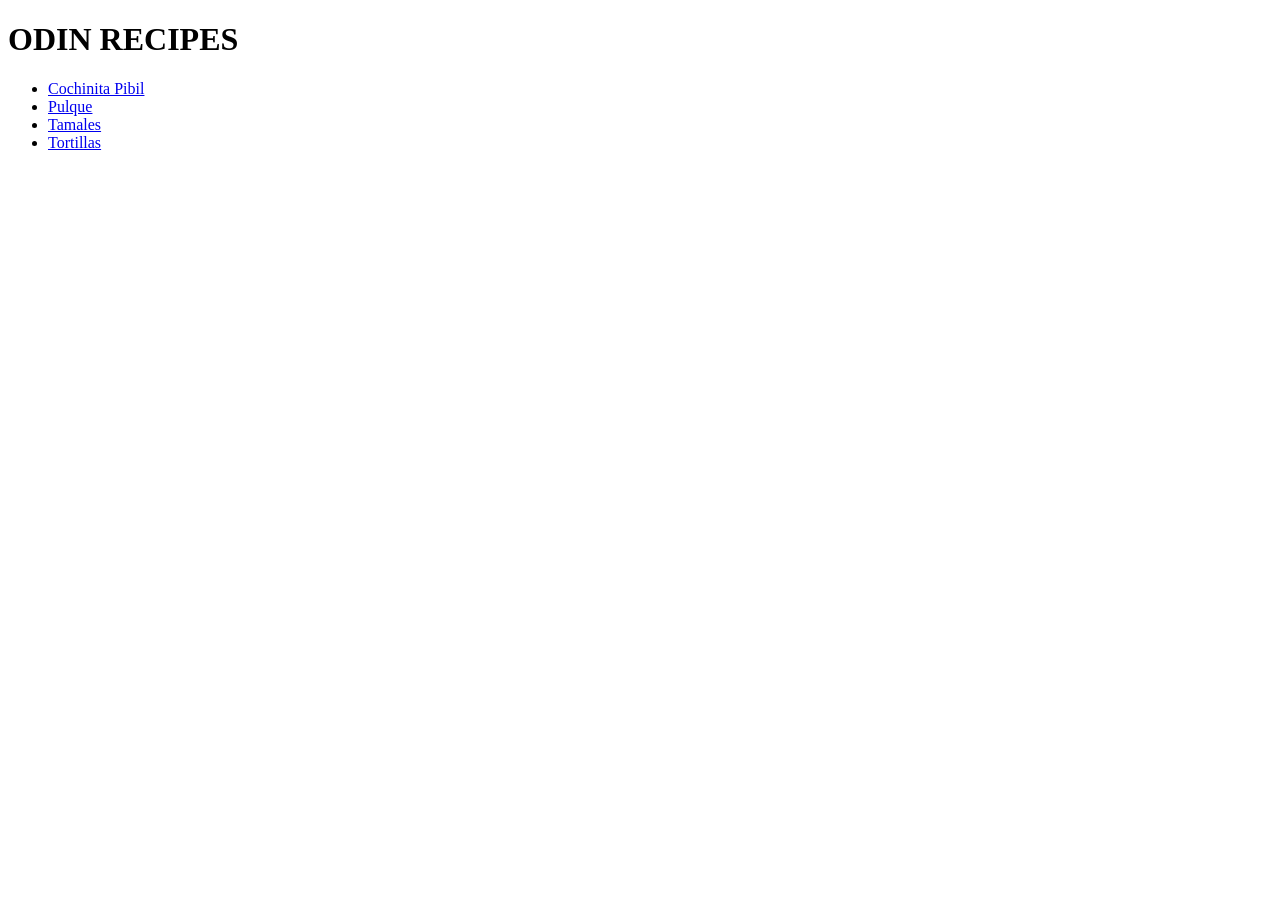
<file: index.html>
<!DOCTYPE html>
<html lang="en">
<head>
    <meta charset="UTF-8">
    <meta name="viewport" content="width=device-width, initial-scale=1.0">
    <title>Document</title>
</head>
<body>
    <h1>ODIN RECIPES</H1>
</body>
</html>

<ul>
    <li><a href="./recipes/cochinita-pibil.html">Cochinita Pibil</a></li>
    <li><a href="./recipes/pulque.html">Pulque</a></li>
    <li><a href="./recipes/tamales.html">Tamales</a></li>
    <li><a href="./recipes/tortillas.html">Tortillas</a></li>
</ul>

<!-- index.html -->

<head>
  <link rel="stylesheet" href="styles.css">
</head>
</file>
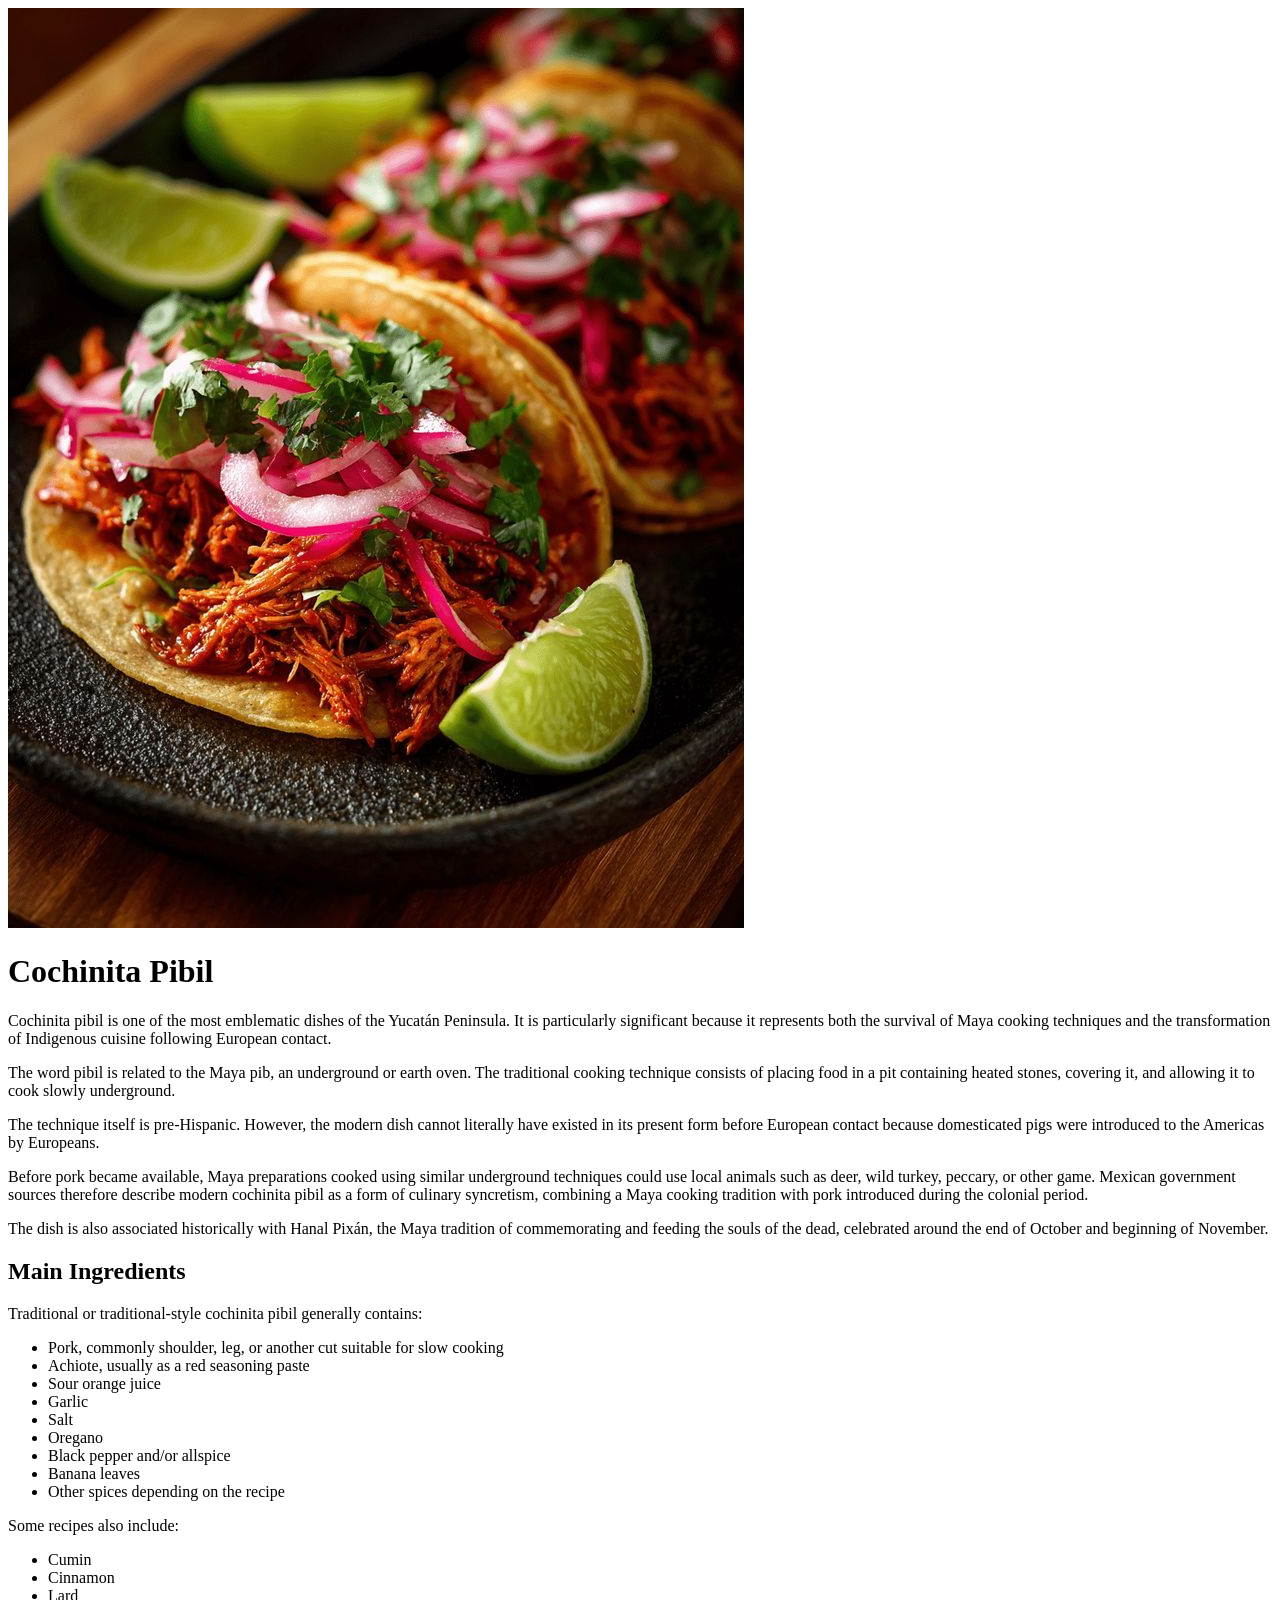
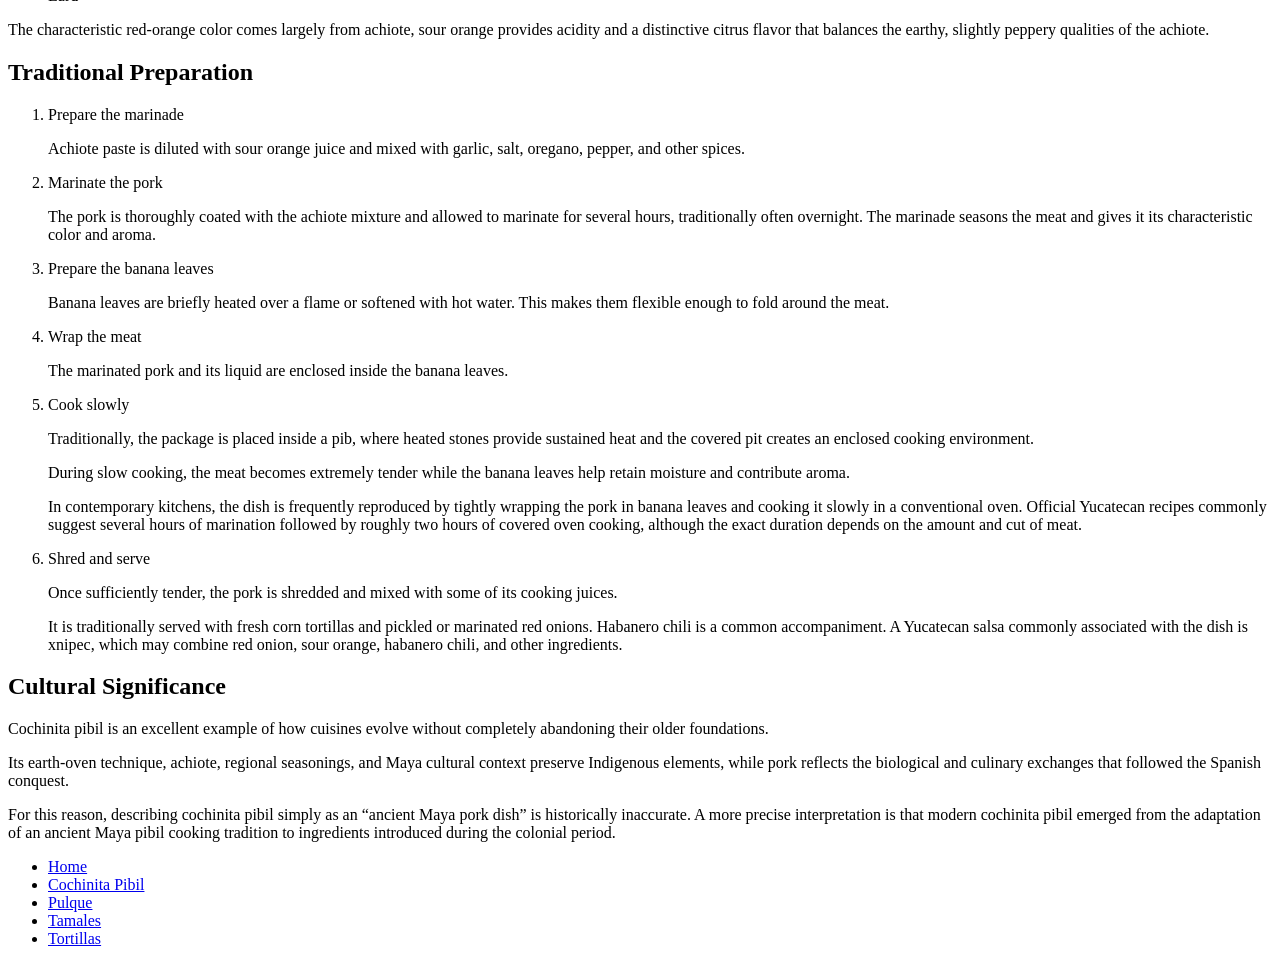
<file: recipes/cochinita-pibil.html>
<!DOCTYPE html>
<html lang="en">
<head>
    <meta charset="UTF-8">
    <meta name="viewport" content="width=device-width, initial-scale=1.0">
    <title>Cochinita Pibil</title>
</head>

<img src="../images/cochinitapibil.png">

<body>
    <h1>Cochinita Pibil</h1>

    <p>Cochinita pibil is one of the most emblematic dishes of the Yucatán Peninsula. It is particularly significant because it represents both the survival of Maya cooking techniques and the transformation of Indigenous cuisine following European contact.</p>
    <p>The word pibil is related to the Maya pib, an underground or earth oven. The traditional cooking technique consists of placing food in a pit containing heated stones, covering it, and allowing it to cook slowly underground.</p>
    <p>The technique itself is pre-Hispanic. However, the modern dish cannot literally have existed in its present form before European contact because domesticated pigs were introduced to the Americas by Europeans.</p>
    <p>Before pork became available, Maya preparations cooked using similar underground techniques could use local animals such as deer, wild turkey, peccary, or other game. Mexican government sources therefore describe modern cochinita pibil as a form of culinary syncretism, combining a Maya cooking tradition with pork introduced during the colonial period.</p>
    <p>The dish is also associated historically with Hanal Pixán, the Maya tradition of commemorating and feeding the souls of the dead, celebrated around the end of October and beginning of November.</p>

    <h2>Main Ingredients</h2>
    <p>Traditional or traditional-style cochinita pibil generally contains:</p>
    <ul>
        <li>Pork, commonly shoulder, leg, or another cut suitable for slow cooking</li>
        <li>Achiote, usually as a red seasoning paste</li>
        <li>Sour orange juice</li>
        <li>Garlic</li>
        <li>Salt</li>
        <li>Oregano</li>
        <li>Black pepper and/or allspice</li>
        <li>Banana leaves</li>
        <li>Other spices depending on the recipe</li>
    </ul>
    <p>Some recipes also include:</p>
    <ul>
        <li>Cumin</li>
        <li>Cinnamon</li>
        <li>Lard</li>
    </ul>
    <p>The characteristic red-orange color comes largely from achiote, sour orange provides acidity and a distinctive citrus flavor that balances the earthy, slightly peppery qualities of the achiote.</p>

    <h2>Traditional Preparation</h2>
    <ol><li>Prepare the marinade</li>  
        <p>Achiote paste is diluted with sour orange juice and mixed with garlic, salt, oregano, pepper, and other spices.</p>
        <li>Marinate the pork</li>    
        <p>The pork is thoroughly coated with the achiote mixture and allowed to marinate for several hours, traditionally often overnight. The marinade seasons the meat and gives it its characteristic color and aroma.</p>
        <li>Prepare the banana leaves</li>    
        <p>Banana leaves are briefly heated over a flame or softened with hot water. This makes them flexible enough to fold around the meat.</p>
        <li>Wrap the meat</li>    
        <p>The marinated pork and its liquid are enclosed inside the banana leaves.</p>
        <li>Cook slowly</li>    
        <p>Traditionally, the package is placed inside a pib, where heated stones provide sustained heat and the covered pit creates an enclosed cooking environment.</p>
        <p>During slow cooking, the meat becomes extremely tender while the banana leaves help retain moisture and contribute aroma.</p>
        <p>In contemporary kitchens, the dish is frequently reproduced by tightly wrapping the pork in banana leaves and cooking it slowly in a conventional oven. Official Yucatecan recipes commonly suggest several hours of marination followed by roughly two hours of covered oven cooking, although the exact duration depends on the amount and cut of meat.</p>
        <li>Shred and serve</li>    
        <p>Once sufficiently tender, the pork is shredded and mixed with some of its cooking juices.</p>
        <p>It is traditionally served with fresh corn tortillas and pickled or marinated red onions. Habanero chili is a common accompaniment. A Yucatecan salsa commonly associated with the dish is xnipec, which may combine red onion, sour orange, habanero chili, and other ingredients.</p>
    </ol>

    <h2>Cultural Significance</h2>
    <p>Cochinita pibil is an excellent example of how cuisines evolve without completely abandoning their older foundations.</p>
    <p>Its earth-oven technique, achiote, regional seasonings, and Maya cultural context preserve Indigenous elements, while pork reflects the biological and culinary exchanges that followed the Spanish conquest.</p>
    <p>For this reason, describing cochinita pibil simply as an “ancient Maya pork dish” is historically inaccurate. A more precise interpretation is that modern cochinita pibil emerged from the adaptation of an ancient Maya pibil cooking tradition to ingredients introduced during the colonial period.</p>
</body>
</html>

<ul>
    <li><a href="../index.html">Home</a></li>
    <li><a href="../recipes/cochinita-pibil.html">Cochinita Pibil</a></li>
    <li><a href="../recipes/pulque.html">Pulque</a></li>
    <li><a href="../recipes/tamales.html">Tamales</a></li>
    <li><a href="../recipes/tortillas.html">Tortillas</a></li>
</ul>
</file>
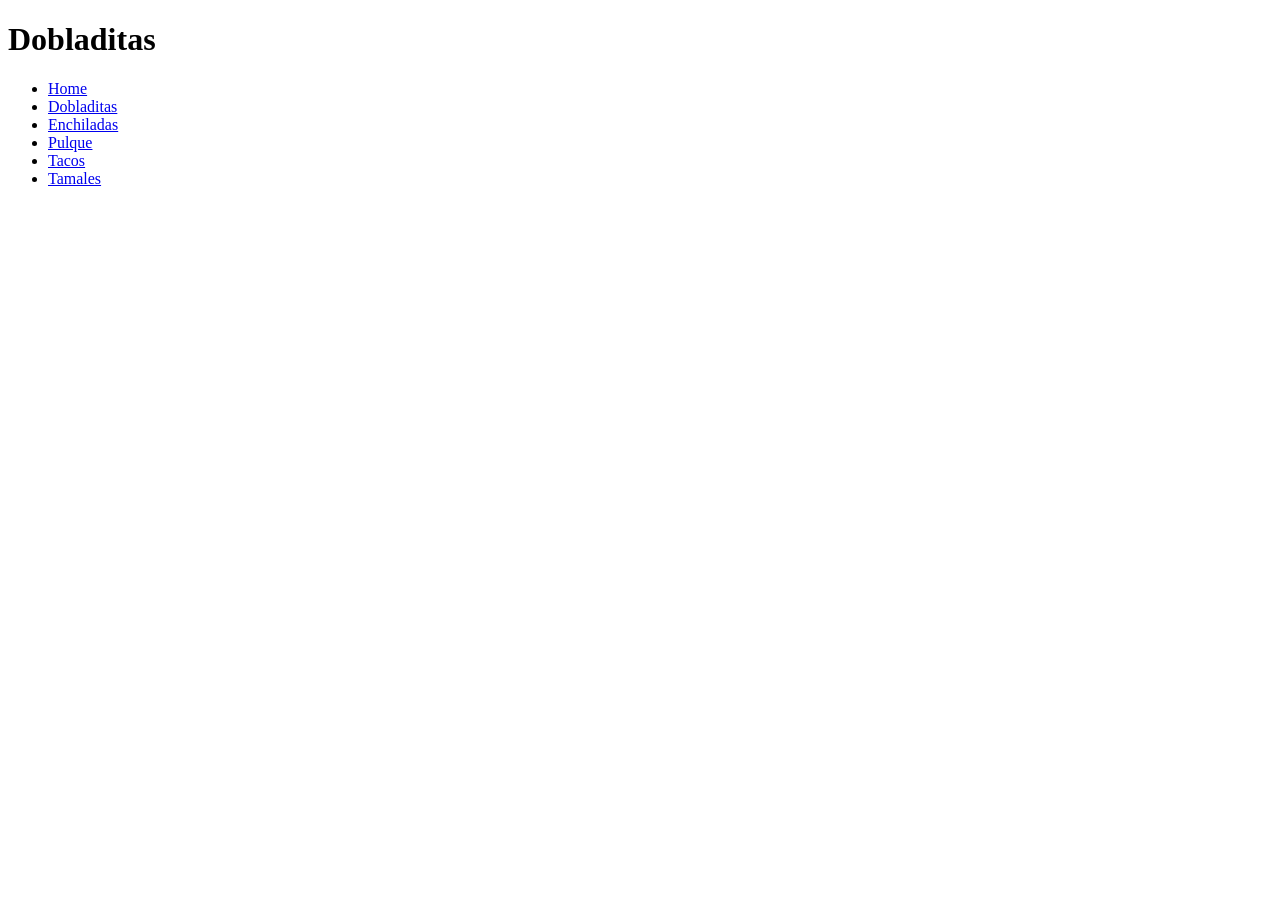
<file: recipes/dobladitas.html>
<!DOCTYPE html>
<html lang="en">
<head>
    <meta charset="UTF-8">
    <meta name="viewport" content="width=device-width, initial-scale=1.0">
    <title>Document</title>
</head>
<body>
    <h1>Dobladitas</h1>
</body>
</html>

<ul>
    <li><a href="../index.html">Home</a></li>
    <li><a href="../recipes/dobladitas.html">Dobladitas</a></li>
    <li><a href="../recipes/enchiladas.html">Enchiladas</a></li>
    <li><a href="../recipes/pulque.html">Pulque</a></li>
    <li><a href="../recipes/tacos.html">Tacos</a></li>
    <li><a href="../recipes/tamales.html">Tamales</a></li>
</ul>
</file>
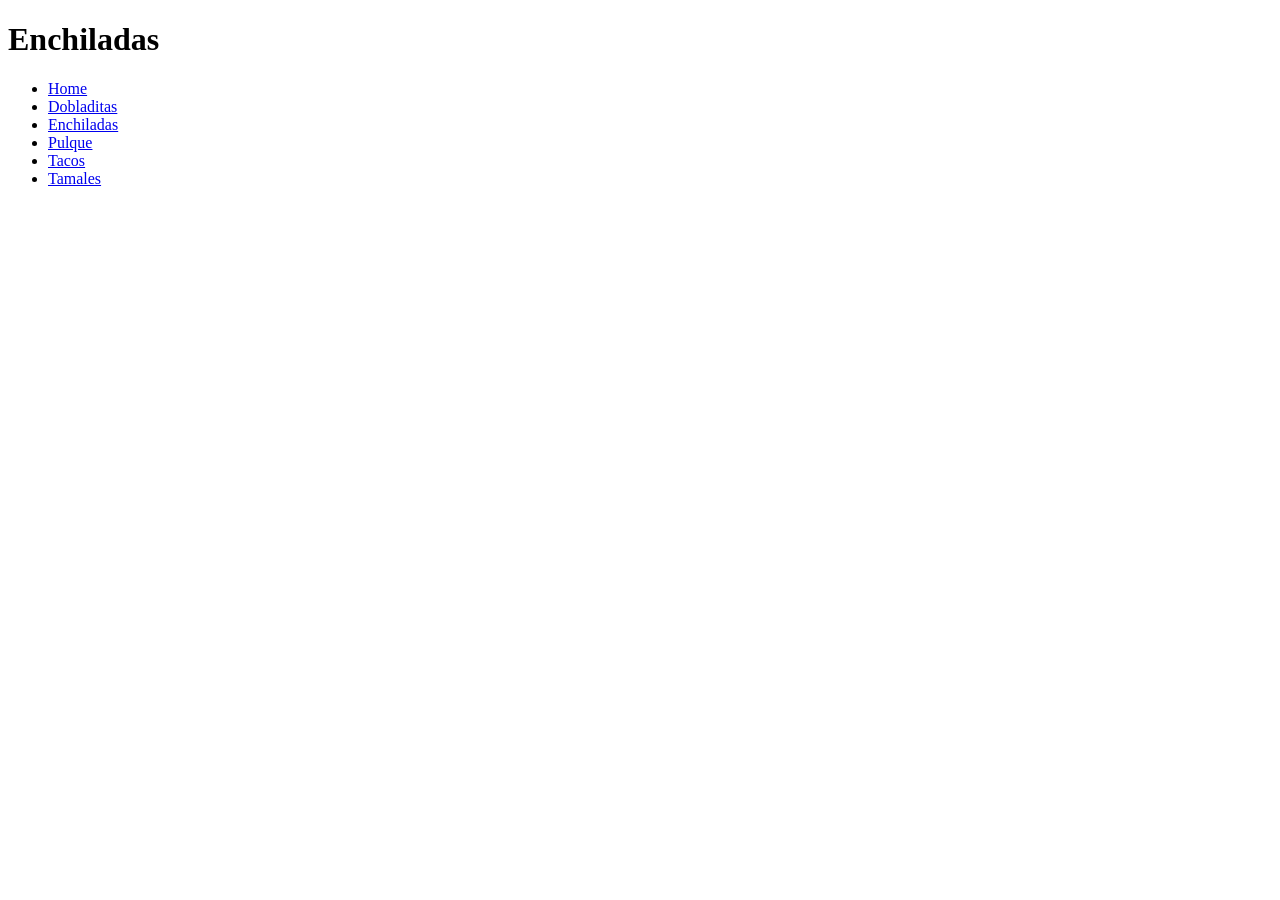
<file: recipes/enchiladas.html>
<!DOCTYPE html>
<html lang="en">
<head>
    <meta charset="UTF-8">
    <meta name="viewport" content="width=device-width, initial-scale=1.0">
    <title>Document</title>
</head>
<body>
    <h1>Enchiladas</h1>
</body>
</html>

<ul>
    <li><a href="../index.html">Home</a></li>
    <li><a href="../recipes/dobladitas.html">Dobladitas</a></li>
    <li><a href="../recipes/enchiladas.html">Enchiladas</a></li>
    <li><a href="../recipes/pulque.html">Pulque</a></li>
    <li><a href="../recipes/tacos.html">Tacos</a></li>
    <li><a href="../recipes/tamales.html">Tamales</a></li>
</ul>
</file>
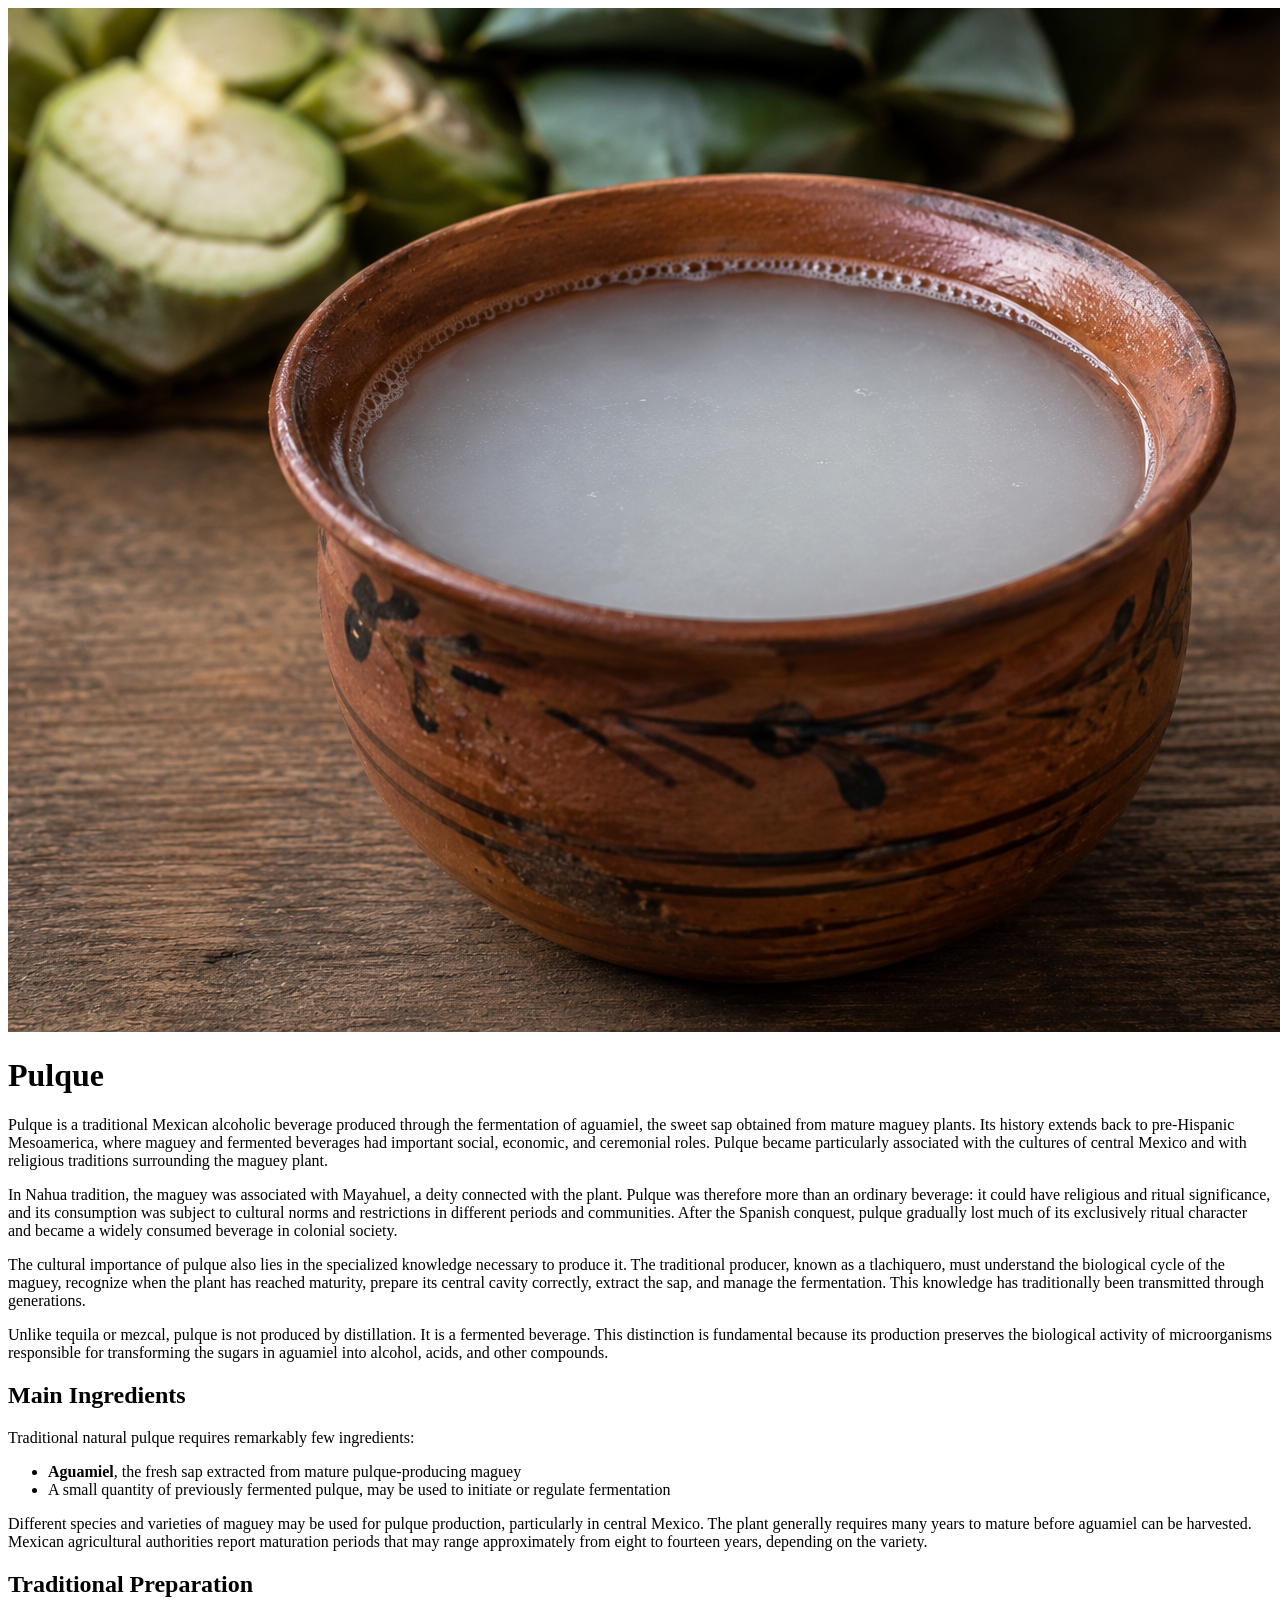
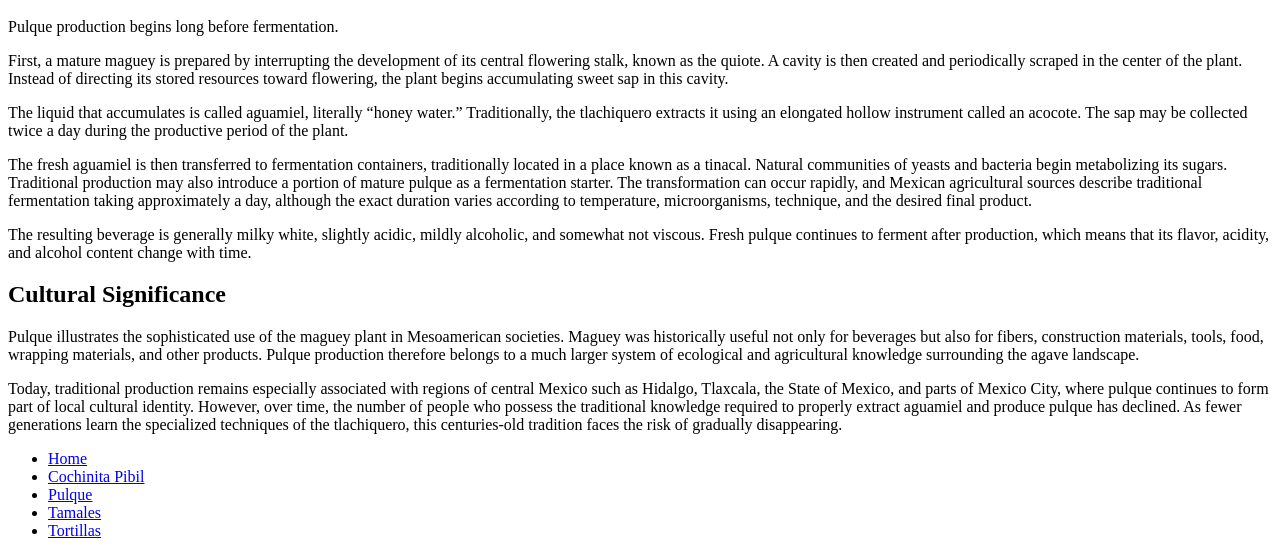
<file: recipes/pulque.html>
<!DOCTYPE html>
<html lang="en">
<head>
    <meta charset="UTF-8">
    <meta name="viewport" content="width=device-width, initial-scale=1.0">
    <title>Pulque</title>
</head>

<img src="../images/pulque.png">

<body>
    <h1>Pulque</h1>

    <p>Pulque is a traditional Mexican alcoholic beverage produced through the fermentation of aguamiel, the sweet sap obtained from mature maguey plants. Its history extends back to pre-Hispanic Mesoamerica, where maguey and fermented beverages had important social, economic, and ceremonial roles. Pulque became particularly associated with the cultures of central Mexico and with religious traditions surrounding the maguey plant.</p>
    <p>In Nahua tradition, the maguey was associated with Mayahuel, a deity connected with the plant. Pulque was therefore more than an ordinary beverage: it could have religious and ritual significance, and its consumption was subject to cultural norms and restrictions in different periods and communities. After the Spanish conquest, pulque gradually lost much of its exclusively ritual character and became a widely consumed beverage in colonial society.</p>
    <p>The cultural importance of pulque also lies in the specialized knowledge necessary to produce it. The traditional producer, known as a tlachiquero, must understand the biological cycle of the maguey, recognize when the plant has reached maturity, prepare its central cavity correctly, extract the sap, and manage the fermentation. This knowledge has traditionally been transmitted through generations.</p>
    <p>Unlike tequila or mezcal, pulque is not produced by distillation. It is a fermented beverage. This distinction is fundamental because its production preserves the biological activity of microorganisms responsible for transforming the sugars in aguamiel into alcohol, acids, and other compounds.</p>

    <h2>Main Ingredients</h2>
    <p>Traditional natural pulque requires remarkably few ingredients:</p>
    <ul>
        <li><strong>Aguamiel</strong>, the fresh sap extracted from mature pulque-producing maguey</li>
        <li>A small quantity of previously fermented pulque, may be used to initiate or regulate fermentation</li>
    </ul>
    <p>Different species and varieties of maguey may be used for pulque production, particularly in central Mexico. The plant generally requires many years to mature before aguamiel can be harvested. Mexican agricultural authorities report maturation periods that may range approximately from eight to fourteen years, depending on the variety.</p>

    <h2>Traditional Preparation</h2>
    <p>Pulque production begins long before fermentation.</p>
    <p>First, a mature maguey is prepared by interrupting the development of its central flowering stalk, known as the quiote. A cavity is then created and periodically scraped in the center of the plant. Instead of directing its stored resources toward flowering, the plant begins accumulating sweet sap in this cavity.</p>
    <p>The liquid that accumulates is called aguamiel, literally “honey water.” Traditionally, the tlachiquero extracts it using an elongated hollow instrument called an acocote. The sap may be collected twice a day during the productive period of the plant.</p>
    <p>The fresh aguamiel is then transferred to fermentation containers, traditionally located in a place known as a tinacal. Natural communities of yeasts and bacteria begin metabolizing its sugars. Traditional production may also introduce a portion of mature pulque as a fermentation starter. The transformation can occur rapidly, and Mexican agricultural sources describe traditional fermentation taking approximately a day, although the exact duration varies according to temperature, microorganisms, technique, and the desired final product.</p>
    <p>The resulting beverage is generally milky white, slightly acidic, mildly alcoholic, and somewhat not viscous. Fresh pulque continues to ferment after production, which means that its flavor, acidity, and alcohol content change with time.</p>

    <h2>Cultural Significance</h2>
    <p>Pulque illustrates the sophisticated use of the maguey plant in Mesoamerican societies. Maguey was historically useful not only for beverages but also for fibers, construction materials, tools, food, wrapping materials, and other products. Pulque production therefore belongs to a much larger system of ecological and agricultural knowledge surrounding the agave landscape.</p>
    <p>Today, traditional production remains especially associated with regions of central Mexico such as Hidalgo, Tlaxcala, the State of Mexico, and parts of Mexico City, where pulque continues to form part of local cultural identity. However, over time, the number of people who possess the traditional knowledge required to properly extract aguamiel and produce pulque has declined. As fewer generations learn the specialized techniques of the tlachiquero, this centuries-old tradition faces the risk of gradually disappearing.</p>
</body>
</html>

<ul>
    <li><a href="../index.html">Home</a></li>
    <li><a href="../recipes/cochinita-pibil.html">Cochinita Pibil</a></li>
    <li><a href="../recipes/pulque.html">Pulque</a></li>
    <li><a href="../recipes/tamales.html">Tamales</a></li>
    <li><a href="../recipes/tortillas.html">Tortillas</a></li>
</ul>
</file>
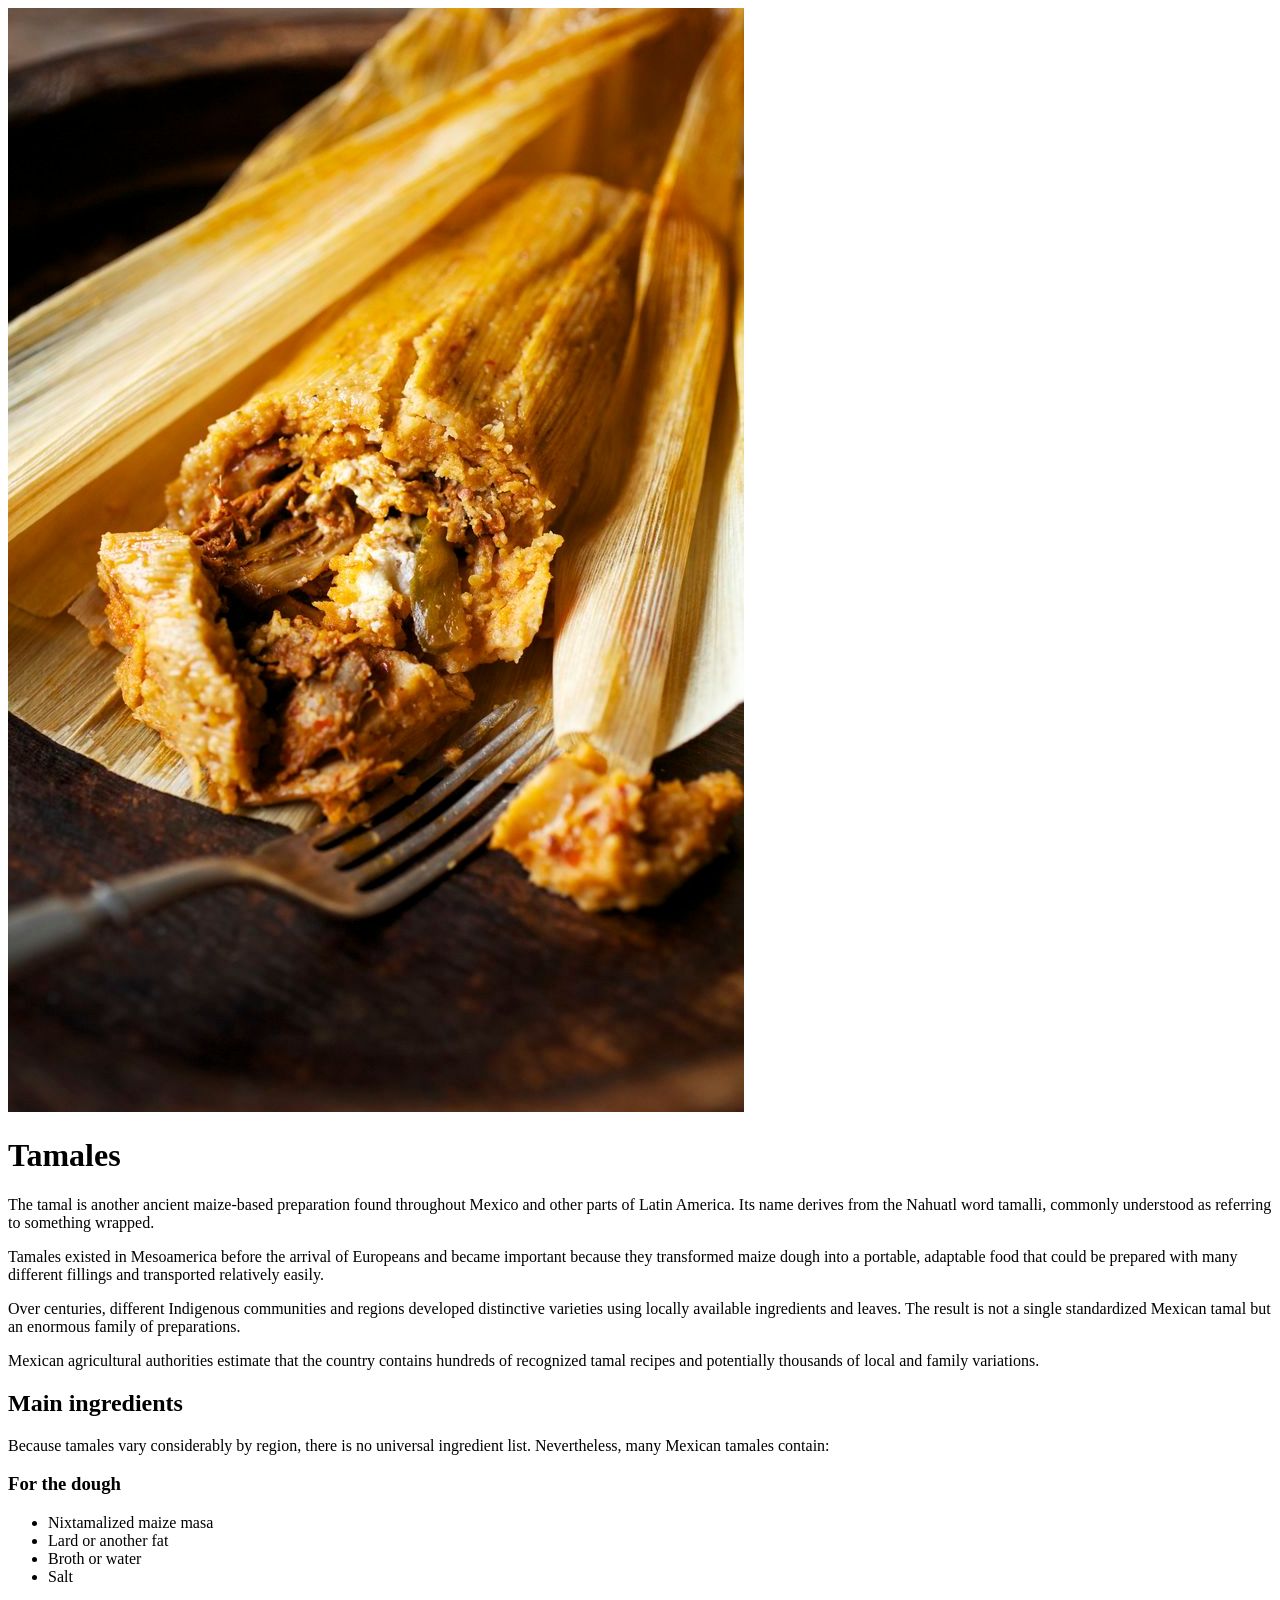
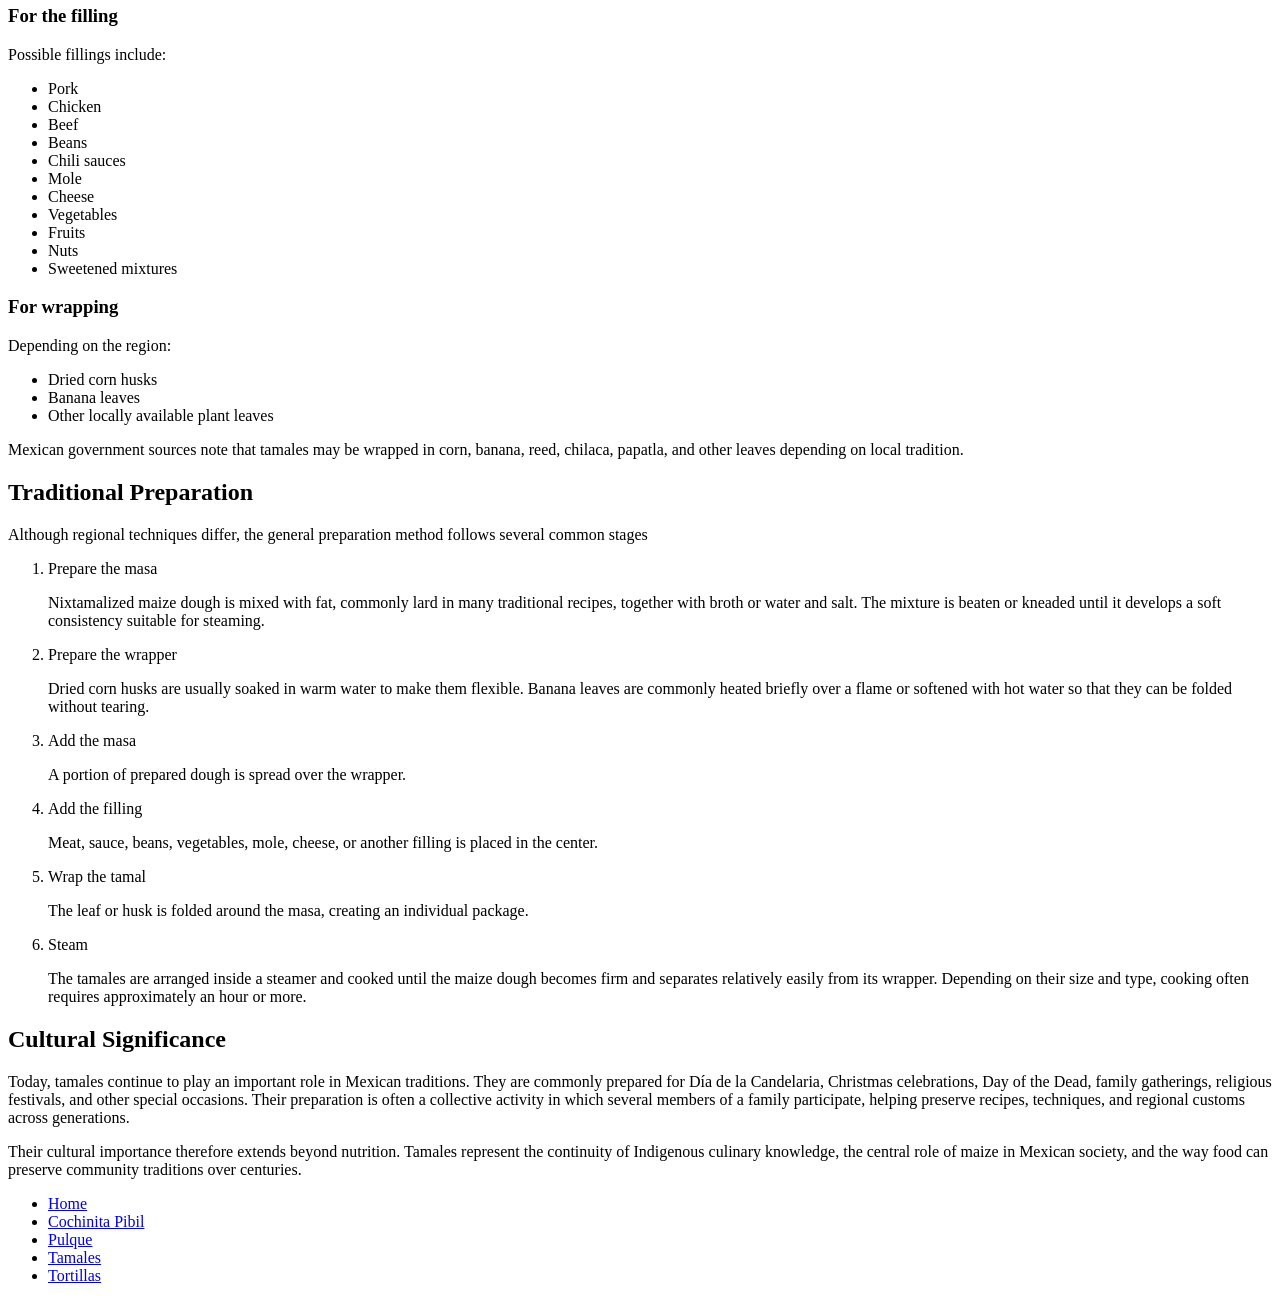
<file: recipes/tamales.html>
<!DOCTYPE html>
<html lang="en">
<head>
    <meta charset="UTF-8">
    <meta name="viewport" content="width=device-width, initial-scale=1.0">
    <title>Tamales</title>
</head>

<img src="../images/tamal.png">

<body>
    <h1>Tamales</h1>

    <p>The tamal is another ancient maize-based preparation found throughout Mexico and other parts of Latin America. Its name derives from the Nahuatl word tamalli, commonly understood as referring to something wrapped.</p>
    <p>Tamales existed in Mesoamerica before the arrival of Europeans and became important because they transformed maize dough into a portable, adaptable food that could be prepared with many different fillings and transported relatively easily.</p>
    <p>Over centuries, different Indigenous communities and regions developed distinctive varieties using locally available ingredients and leaves. The result is not a single standardized Mexican tamal but an enormous family of preparations.</p>
    <p>Mexican agricultural authorities estimate that the country contains hundreds of recognized tamal recipes and potentially thousands of local and family variations.</p>
    
    <h2>Main ingredients</h2>
    <p>Because tamales vary considerably by region, there is no universal ingredient list. Nevertheless, many Mexican tamales contain:</p>
    <h3>For the dough</h3>
    <ul>
        <li>Nixtamalized maize masa</li>
        <li>Lard or another fat</li>
        <li>Broth or water</li>
        <li>Salt</li>
    </ul>
    <h3>For the filling</h3>
    <p>Possible fillings include:</p>
    <ul>
        <li>Pork</li>
        <li>Chicken</li>
        <li>Beef</li>
        <li>Beans</li>
        <li>Chili sauces</li>
        <li>Mole</li>
        <li>Cheese</li>
        <li>Vegetables</li>
        <li>Fruits</li>
        <li>Nuts</li>
        <li>Sweetened mixtures</li>
    </ul>
    <h3>For wrapping</h3>
    <p>Depending on the region:</p>
        <ul>
            <li>Dried corn husks</li>
            <li>Banana leaves</li>
            <li>Other locally available plant leaves</li>
        </ul>
        <p>Mexican government sources note that tamales may be wrapped in corn, banana, reed, chilaca, papatla, and other leaves depending on local tradition.</p>
    </ul>

    <h2>Traditional Preparation</h2>
    <p>Although regional techniques differ, the general preparation method follows several common stages</p>
    <ol>
        <li>Prepare the masa</li>
        <p>Nixtamalized maize dough is mixed with fat, commonly lard in many traditional recipes, together with broth or water and salt. The mixture is beaten or kneaded until it develops a soft consistency suitable for steaming.</p>
        <li>Prepare the wrapper</li>
        <p>Dried corn husks are usually soaked in warm water to make them flexible. Banana leaves are commonly heated briefly over a flame or softened with hot water so that they can be folded without tearing.</p>
        <li>Add the masa</li>
        <p>A portion of prepared dough is spread over the wrapper.</p>
        <li>Add the filling</li>
        <p>Meat, sauce, beans, vegetables, mole, cheese, or another filling is placed in the center.</p>
        <li>Wrap the tamal</li>
        <p>The leaf or husk is folded around the masa, creating an individual package.</p>
        <li>Steam</li>
        <p>The tamales are arranged inside a steamer and cooked until the maize dough becomes firm and separates relatively easily from its wrapper. Depending on their size and type, cooking often requires approximately an hour or more.</p>
    </ol>

    <h2>Cultural Significance</h2>
    <p>Today, tamales continue to play an important role in Mexican traditions. They are commonly prepared for Día de la Candelaria, Christmas celebrations, Day of the Dead, family gatherings, religious festivals, and other special occasions. Their preparation is often a collective activity in which several members of a family participate, helping preserve recipes, techniques, and regional customs across generations.</p>
    <p>Their cultural importance therefore extends beyond nutrition. Tamales represent the continuity of Indigenous culinary knowledge, the central role of maize in Mexican society, and the way food can preserve community traditions over centuries.</p>

</body>
</html>

<!-- index.html -->

<head>
  <link rel="stylesheet" href="../styles.css">
</head>

<ul>
    <li><a href="../index.html">Home</a></li>
    <li><a href="../recipes/cochinita-pibil.html">Cochinita Pibil</a></li>
    <li><a href="../recipes/pulque.html">Pulque</a></li>
    <li><a href="../recipes/tamales.html">Tamales</a></li>
    <li><a href="../recipes/tortillas.html">Tortillas</a></li>
</ul>
</file>
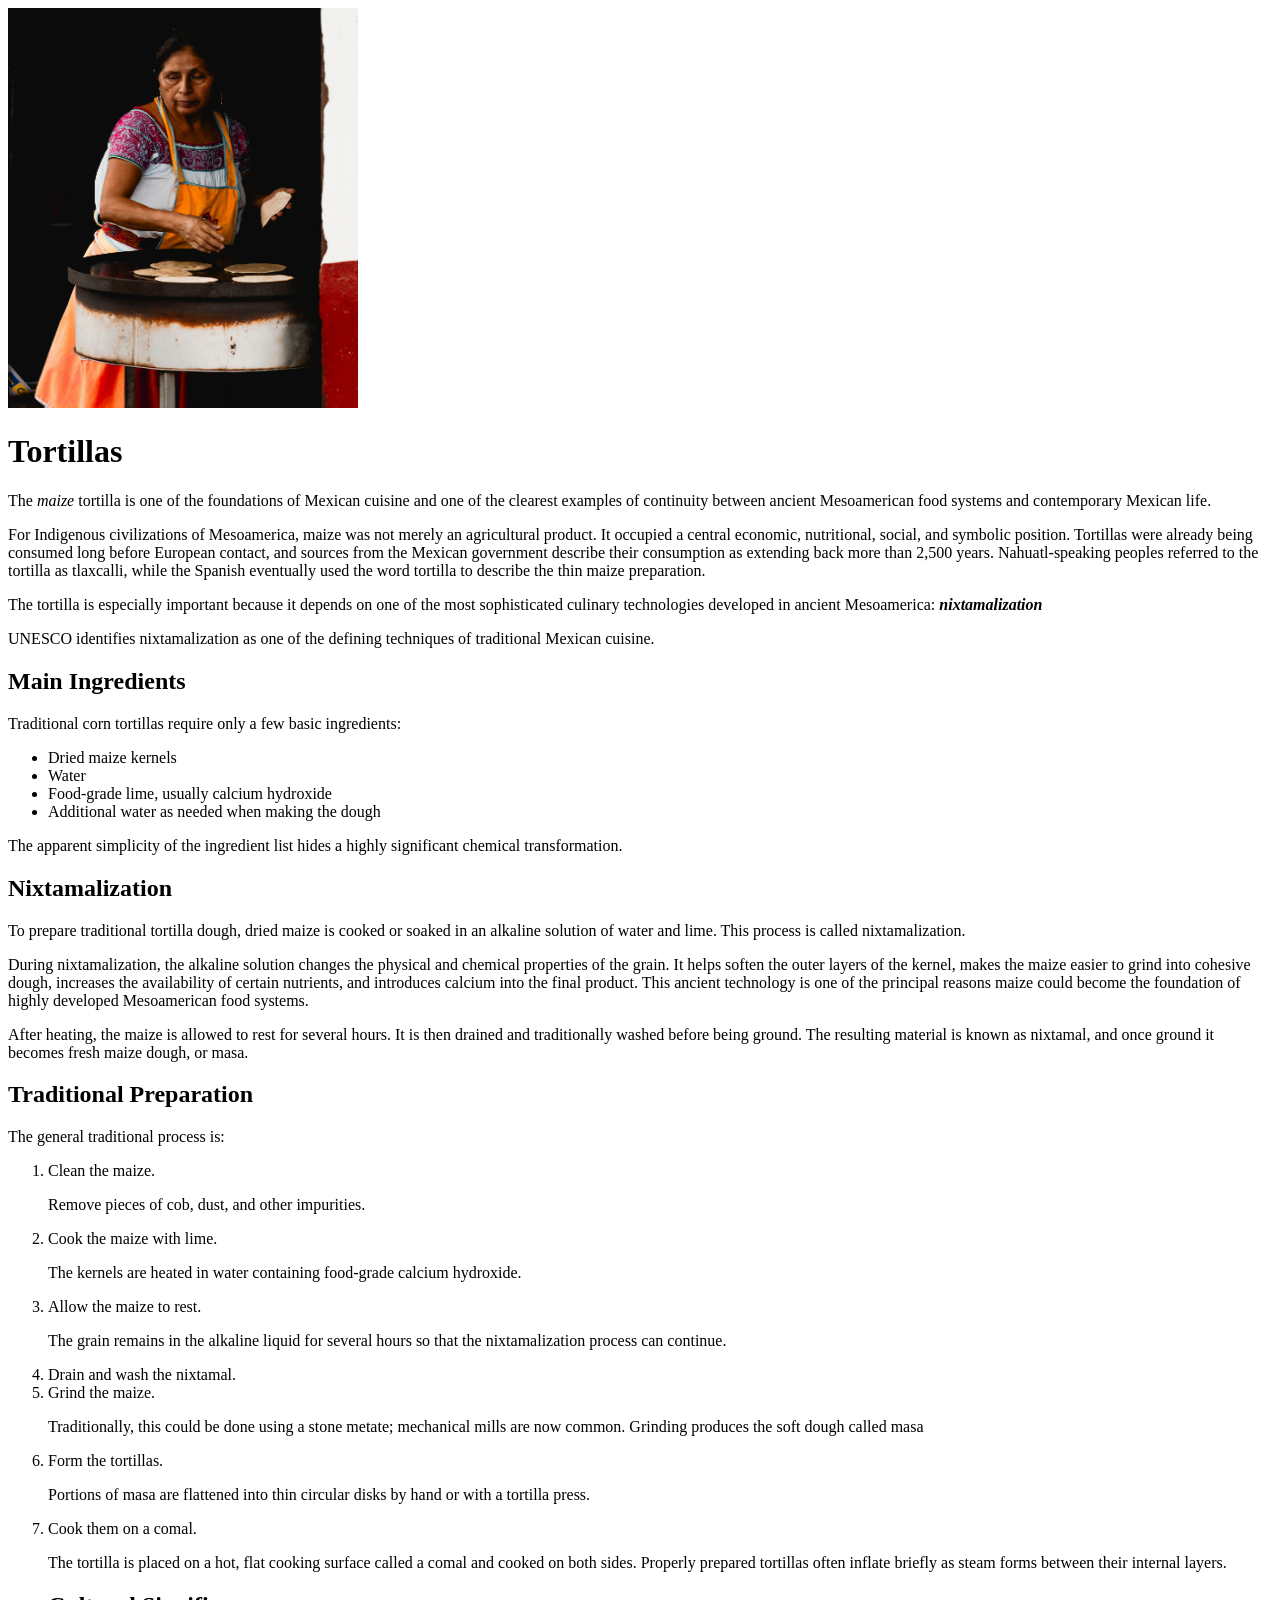
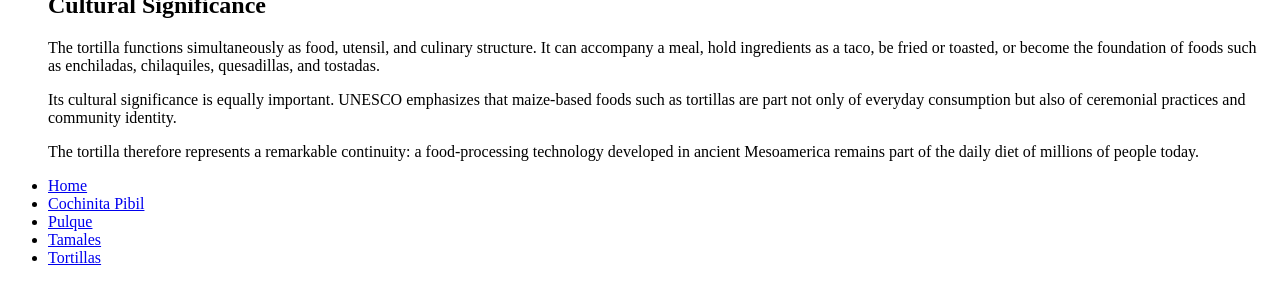
<file: recipes/tortillas.html>
<!DOCTYPE html>
<html lang="en">
<head>
    <meta charset="UTF-8">
    <meta name="viewport" content="width=device-width, initial-scale=1.0">
    <title>Tortillas</title>
</head>

<img src="../images/tortilla.jpg"
    alt="tortilla" 
    height="400" 
    width="350"> 
<!--
  These attributes help prevent content from jumping while the image loads.
  It's a good practice to include them even when the image already has the
  correct size or when you're using CSS to resize it.

  Without these attributes, the original image covered the entire page.
-->
  
<body>
    <h1>Tortillas</h1>

    <p>The <em>maize</em> tortilla is one of the foundations of Mexican cuisine and one of the clearest examples of continuity between ancient Mesoamerican food systems and contemporary Mexican life.</p>
    <p>For Indigenous civilizations of Mesoamerica, maize was not merely an agricultural product. It occupied a central economic, nutritional, social, and symbolic position. Tortillas were already being consumed long before European contact, and sources from the Mexican government describe their consumption as extending back more than 2,500 years. Nahuatl-speaking peoples referred to the tortilla as tlaxcalli, while the Spanish eventually used the word tortilla to describe the thin maize preparation.</p>
    <p>The tortilla is especially important because it depends on one of the most sophisticated culinary technologies developed in ancient Mesoamerica: <em><strong>nixtamalization</strong></em></p>
    <p>UNESCO identifies nixtamalization as one of the defining techniques of traditional Mexican cuisine.</p>

    <h2>Main Ingredients</h2>
    <p>Traditional corn tortillas require only a few basic ingredients:</p>
    <ul>
        <li>Dried maize kernels</li>
        <li>Water</li>
        <li>Food-grade lime, usually calcium hydroxide</li>
        <li>Additional water as needed when making the dough</li>
    </ul>
    <p>The apparent simplicity of the ingredient list hides a highly significant chemical transformation.</p>

    <h2>Nixtamalization</h2>
    <p>To prepare traditional tortilla dough, dried maize is cooked or soaked in an alkaline solution of water and lime. This process is called nixtamalization.</p>
    <p>During nixtamalization, the alkaline solution changes the physical and chemical properties of the grain. It helps soften the outer layers of the kernel, makes the maize easier to grind into cohesive dough, increases the availability of certain nutrients, and introduces calcium into the final product. This ancient technology is one of the principal reasons maize could become the foundation of highly developed Mesoamerican food systems.</p>
    <p>After heating, the maize is allowed to rest for several hours. It is then drained and traditionally washed before being ground. The resulting material is known as nixtamal, and once ground it becomes fresh maize dough, or masa.</p>

    <h2>Traditional Preparation</h2>
    <p>The general traditional process is:</p>
    <ol>
        <li>Clean the maize.</li>
        <p>Remove pieces of cob, dust, and other impurities.</p>
        <li>Cook the maize with lime.</li>
        <p>The kernels are heated in water containing food-grade calcium hydroxide.</p>
        <li>Allow the maize to rest.</li>
        <p>The grain remains in the alkaline liquid for several hours so that the nixtamalization process can continue.</p>
        <li>Drain and wash the nixtamal.</li>
        <li>Grind the maize.</li>
        <p>Traditionally, this could be done using a stone metate; mechanical mills are now common. Grinding produces the soft dough called masa</p>
        <li>Form the tortillas.</li>
        <p>Portions of masa are flattened into thin circular disks by hand or with a tortilla press.</p>
        <li>Cook them on a comal.</li>
        <p>The tortilla is placed on a hot, flat cooking surface called a comal and cooked on both sides. Properly prepared tortillas often inflate briefly as steam forms between their internal layers.</p>

        <h2>Cultural Significance</h2>
        <p>The tortilla functions simultaneously as food, utensil, and culinary structure. It can accompany a meal, hold ingredients as a taco, be fried or toasted, or become the foundation of foods such as enchiladas, chilaquiles, quesadillas, and tostadas.</p>
        <p>Its cultural significance is equally important. UNESCO emphasizes that maize-based foods such as tortillas are part not only of everyday consumption but also of ceremonial practices and community identity.</p>
        <p>The tortilla therefore represents a remarkable continuity: a food-processing technology developed in ancient Mesoamerica remains part of the daily diet of millions of people today.</p>
    </ol>
</body>
</html>

<ul>
    <li><a href="../index.html">Home</a></li>
    <li><a href="../recipes/cochinita-pibil.html">Cochinita Pibil</a></li>
    <li><a href="../recipes/pulque.html">Pulque</a></li>
    <li><a href="../recipes/tamales.html">Tamales</a></li>
    <li><a href="../recipes/tortillas.html">Tortillas</a></li>
</ul>
</file>
<file: styles.css>

</file>
